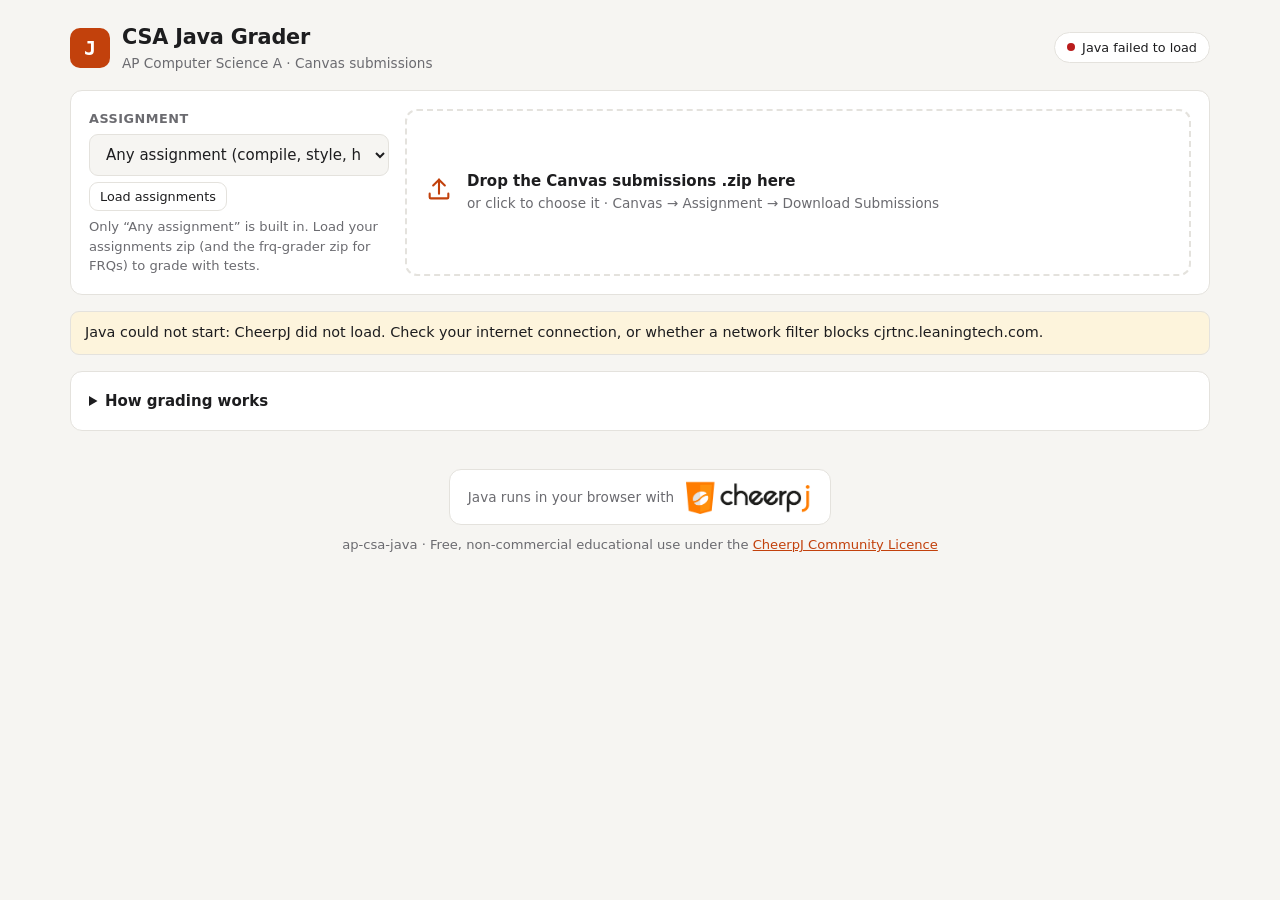
<file: index.html>
<!doctype html>
<html lang="en">
<head>
  <meta charset="utf-8">
  <meta name="viewport" content="width=device-width, initial-scale=1">
  <title>CSA Java Grader</title>
  <meta name="description" content="Grades AP CSA Java submissions from a Canvas zip: compiles, runs, and checks style in the browser.">
  <link rel="icon" href="data:image/svg+xml,<svg xmlns='http://www.w3.org/2000/svg' viewBox='0 0 32 32'><rect width='32' height='32' rx='7' fill='%23c2410c'/><text x='16' y='22' font-size='16' text-anchor='middle' fill='white' font-family='monospace' font-weight='700'>J</text></svg>">
  <link rel="stylesheet" href="css/style.css">
  <!-- CheerpJ: Java in the browser (Community Licence, see footer) -->
  <script src="https://cjrtnc.leaningtech.com/4.3/loader.js"></script>
  <script src="js/vendor/jszip.min.js"></script>
  <script src="js/vendor/jspdf.umd.min.js"></script>
</head>
<body>
  <header class="topbar">
    <div class="brand">
      <span class="brand-mark">J</span>
      <div>
        <h1>CSA Java Grader</h1>
        <p class="sub">AP Computer Science A · Canvas submissions</p>
      </div>
    </div>
    <div id="javaStatus" class="pill pill-wait" role="status">Java: starting…</div>
  </header>

  <main>
    <section class="setup card">
      <div class="field">
        <label for="specSelect">Assignment</label>
        <select id="specSelect"></select>
        <div class="spec-source">
          <button id="loadSpecsBtn" class="btn btn-small" type="button" title="Choose the zip of your private assignments repository (GitHub: Code → Download ZIP)">Load assignments</button>
          <span id="specSourceText" class="muted small"></span>
          <button id="clearSpecsBtn" class="btn btn-small btn-quiet" type="button" hidden>Remove</button>
          <input id="specFileInput" type="file" accept=".zip,.js" multiple hidden>
        </div>
      </div>

      <div id="dropZone" class="drop" tabindex="0" role="button" aria-label="Choose a Canvas submissions zip">
        <input id="fileInput" type="file" accept=".zip" hidden>
        <div class="drop-icon" aria-hidden="true">
          <svg viewBox="0 0 24 24" width="28" height="28" fill="none" stroke="currentColor" stroke-width="1.8" stroke-linecap="round" stroke-linejoin="round"><path d="M12 16V4"/><path d="m7 9 5-5 5 5"/><path d="M4 16v3a1 1 0 0 0 1 1h14a1 1 0 0 0 1-1v-3"/></svg>
        </div>
        <div>
          <strong>Drop the Canvas submissions .zip here</strong>
          <span class="muted">or click to choose it · Canvas → Assignment → Download Submissions</span>
        </div>
      </div>

      <div id="zipInfo" class="zip-info" hidden></div>
    </section>

    <div id="banner" class="banner" role="alert" hidden></div>

    <section id="resultsCard" class="card" hidden>
      <div class="results-head">
        <div>
          <h2 id="resultsTitle">Results</h2>
          <p id="progressText" class="muted"></p>
        </div>
        <div class="actions">
          <button id="gradeBtn" class="btn btn-primary" type="button">Grade all</button>
          <button id="printBtn" class="btn" type="button" disabled title="One PDF, two pages per student — print double-sided">Print correction sheets</button>
          <button id="summaryBtn" class="btn" type="button" disabled title="For you: every student's scores and the most common mistakes, in one PDF">Class summary (PDF)</button>
          <button id="emailBtn" class="btn" type="button" disabled title="Send each student their feedback and correction sheet">Email students</button>
          <button id="canvasBtn" class="btn" type="button" disabled title="A CSV for Canvas → Grades → Import, built from your gradebook export">Canvas grades</button>
          <button id="exportBtn" class="btn" type="button" disabled>Export CSV</button>
          <button id="clearBtn" class="btn btn-quiet" type="button" title="Forget saved results for this zip">Clear saved</button>
        </div>
      </div>
      <div class="progress" aria-hidden="true"><div id="progressBar"></div></div>

      <div class="table-wrap">
        <table class="results">
          <thead>
            <tr>
              <th class="col-student">Student</th>
              <th title="Program compiles and runs; output matches expected results">Compilation<br>&amp; Output</th>
              <th title="Comments, naming, indentation (Oracle code conventions)">Documentation<br>&amp; Style</th>
              <th title="Required .java file(s) and test cases submitted">Submission</th>
              <th title="Block comment header">Header</th>
              <th>Suggested</th>
              <th>Final</th>
              <th class="col-open"><span class="sr-only">Details</span></th>
            </tr>
          </thead>
          <tbody id="resultsBody"></tbody>
        </table>
      </div>
    </section>

    <section class="card help">
      <details>
        <summary>How grading works</summary>
        <ul>
          <li><b>Compilation &amp; Output</b> — compiled as Java 8, the course version. If it only compiles as Java 17 (it used <code>var</code>, records, switch arrows…), it's graded as Java 17 with no penalty and marked <b>JAVA 17</b>, and the newer features are listed for the student. The assignment's checks run against the code and against scripted runs where the grader types the answers. A problem that repeats across runs counts once. Doesn't compile → 2 (≤ 2 errors) or 1.</li>
          <li><b>Documentation &amp; Style</b> — Oracle code conventions. Each <i>type</i> of mistake counts once; the student sees every line where it happened. The header is not style-checked.</li>
          <li><b>Submission</b> — a .java file plus a test cases document, a screenshot, or a comment in the code labeled <code>TEST CASE 1:</code>, <code>TEST CASE 2:</code>… The grader only confirms they exist; you still read them.</li>
          <li><b>Header</b> — −1 if missing or any field is blank or still a placeholder like <code>[Your Full Name]</code>. Partner is optional (None, N/A or blank are fine).</li>
          <li><b>Suggested</b> — average of the three columns, never above Compilation &amp; Output, then the grading-note caps and the header deduction. Type in <b>Final</b> to override.</li>
          <li><b>Correction sheets</b> — a printable PDF for each student (at most two pages) with the suggested score, a numbered fix list and the style notes. <b>Print correction sheets</b> makes one PDF for the whole class, two pages per student, so printing double-sided gives one sheet of paper each.</li>
          <li><b>Class summary</b> — a PDF for you, not the students: the class average and score spread, every student's three columns, header deduction, suggested and final score, and the most common program and style mistakes with who made them. Save one after each grading run as a record.</li>
          <li><b>Assignments</b> — only “Any assignment” is built in. Your assignment files live in your private repository: download it as a zip (Code → Download ZIP) and click <b>Load assignments</b>. They're kept in this browser only; load the zip again after editing an assignment or on another computer. For <b>FRQs</b>, load the frq-grader repository's zip the same way; the FRQs are added to the list.</li>
          <li><b>Email students</b> — sends each student their feedback and correction sheet through your own Google Apps Script mailer (set up once; see EMAIL-SETUP.md). Load a Canvas gradebook export as the roster so each student is matched to an email address by Canvas ID. A test run sends to you first, and the mailer's sent log stops a student from getting the same assignment twice.</li>
          <li><b>Canvas grades</b> — makes a CSV for Canvas → Grades → Import. Load your gradebook export (Grades → Export → Export Current Gradebook View) and pick the assignment column; names, IDs, SIS IDs and sections are copied from it, and the column keeps its Canvas ID so the existing assignment is updated. Only graded students are in the file, using the Final score. If the Canvas assignment is worth more than the grader's 5 points, you can scale the scores to it. Canvas shows every change for you to approve before it saves.</li>
          <li>Everything runs in this browser tab. Student code is never uploaded anywhere, except in the emails you choose to send. Results are saved in this browser so a reload picks up where it left off.</li>
        </ul>
      </details>
    </section>
  </main>

  <footer class="site-footer">
    <a href="https://cheerpj.com" target="_blank" rel="noopener" class="cheerpj-badge" aria-label="Powered by CheerpJ">
      <span class="muted">Java runs in your browser with</span>
      <img src="assets/cheerpj-logo.png" alt="CheerpJ" width="150" height="41">
    </a>
    <p class="muted small">ap-csa-java · Free, non-commercial educational use under the <a href="https://cheerpj.com/licensing" target="_blank" rel="noopener">CheerpJ Community Licence</a></p>
  </footer>

  <dialog id="emailDialog" class="email-dialog" aria-labelledby="emailTitle">
    <div class="em-head">
      <h2 id="emailTitle">Email students</h2>
      <button id="emailClose" class="btn btn-quiet" type="button" aria-label="Close">✕</button>
    </div>

    <div class="em-settings">
      <label>Mailer URL
        <input id="mailerUrl" name="mailer-url" type="url" placeholder="https://script.google.com/macros/s/…/exec" autocomplete="off" spellcheck="false">
      </label>
      <label>Mailer key
        <input id="mailerKey" name="mailer-key" type="password" placeholder="Kept for this tab only" autocomplete="new-password">
      </label>
      <div class="em-inline">
        <button id="mailerPing" class="btn btn-small" type="button">Test connection</button>
        <span id="mailerPingText" class="muted small"></span>
      </div>
      <div class="em-inline">
        <button id="rosterBtn" class="btn btn-small" type="button" title="Canvas → Grades → Export → Export Current Gradebook View">Load roster</button>
        <span id="rosterText" class="muted small"></span>
        <button id="rosterClear" class="btn btn-small btn-quiet" type="button" hidden>Remove</button>
        <input id="rosterInput" type="file" accept=".csv" hidden>
      </div>
    </div>

    <p class="muted small em-course-note">One mailer serves both AP CSA and AP CSP. Emails from this grader are tagged <strong id="emailCourse">[AP CSA]</strong> in the subject.
      Students who turned in no <code>.java</code> file get a short “please resubmit” email; roster students with <strong>no submission</strong> are listed at the bottom, unchecked, so you can tick the ones to remind.</p>

    <div class="em-options">
      <label class="em-check em-test"><input id="emailTest" type="checkbox" checked> Test run: send to me, not the students</label>
      <label class="em-check"><input id="emailAttach" type="checkbox" checked> Attach the correction sheet (PDF)</label>
    </div>

    <div class="em-table-wrap">
      <table class="em-table">
        <thead><tr>
          <th><input id="emailAll" type="checkbox" aria-label="Select all"></th>
          <th>Student</th><th>Email</th><th>Score</th><th>Status</th>
        </tr></thead>
        <tbody id="emailBody"></tbody>
      </table>
    </div>

    <p id="emailNote" class="em-note" role="status"></p>
    <div class="em-foot">
      <span id="emailCount" class="muted small"></span>
      <span>
        <button id="emailStop" class="btn" type="button" hidden>Stop</button>
        <button id="emailSend" class="btn btn-primary" type="button" disabled>Send</button>
      </span>
    </div>
  </dialog>

  <dialog id="canvasDialog" class="email-dialog" aria-labelledby="canvasTitle">
    <div class="em-head">
      <h2 id="canvasTitle">Canvas grades</h2>
      <button id="canvasClose" class="btn btn-quiet" type="button" aria-label="Close">✕</button>
    </div>

    <div class="em-settings">
      <div class="em-inline">
        <button id="cgRosterBtn" class="btn btn-small" type="button" title="Canvas → Grades → Export → Export Current Gradebook View">Load gradebook</button>
        <span id="cgRosterText" class="muted small"></span>
        <input id="cgRosterInput" type="file" accept=".csv" hidden>
      </div>
      <label class="cg-wide">Canvas assignment column
        <select id="cgAssignment" class="select"></select>
      </label>
      <label id="cgNewWrap" class="cg-wide" hidden>New assignment name
        <input id="cgNewName" type="text" autocomplete="off">
      </label>
    </div>

    <div id="cgScaleWrap" class="em-options" hidden>
      <label class="em-check"><input id="cgScale" type="checkbox"> <span id="cgScaleText"></span></label>
    </div>

    <div class="em-table-wrap">
      <table class="em-table">
        <thead><tr><th>Student</th><th>Section</th><th>Final</th><th>To Canvas</th><th>Status</th></tr></thead>
        <tbody id="cgBody"></tbody>
      </table>
    </div>

    <p id="cgNote" class="em-note" role="status"></p>
    <div class="em-foot">
      <span id="cgCount" class="muted small"></span>
      <button id="cgDownload" class="btn btn-primary" type="button" disabled>Download CSV</button>
    </div>
  </dialog>

  <!-- CheerpJ writes anything Java prints here; the grader reads it when something goes wrong -->
  <pre id="console" hidden></pre>
  <script type="module" src="js/app.js"></script>
</body>
</html>
</file>
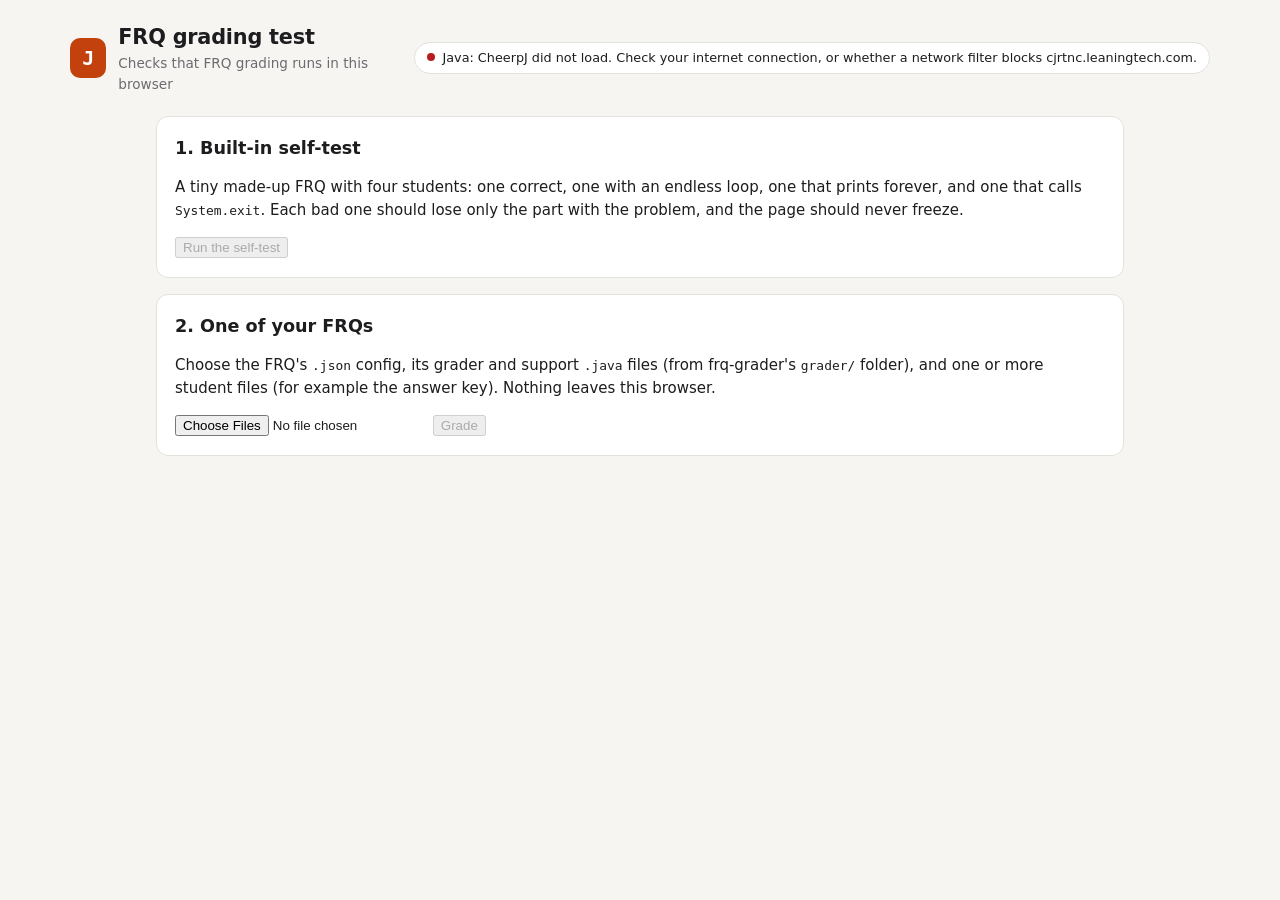
<file: frq-test.html>
<!doctype html>
<html lang="en">
<head>
  <meta charset="utf-8">
  <meta name="viewport" content="width=device-width, initial-scale=1">
  <meta name="robots" content="noindex">
  <title>FRQ grading test</title>
  <link rel="stylesheet" href="css/style.css">
  <script src="https://cjrtnc.leaningtech.com/4.3/loader.js"></script>
  <style>
    main { max-width: 1000px; margin: 0 auto; padding: 16px; }
    table { width: 100%; border-collapse: collapse; margin: 8px 0 16px; font-size: 14px; }
    th, td { text-align: left; padding: 5px 8px; border-bottom: 1px solid #ddd; vertical-align: top; }
    .ok { color: #1e7b45; font-weight: 700; } .no { color: #b42318; font-weight: 700; }
    pre.out { white-space: pre-wrap; background: #f5f6f8; padding: 8px; font-size: 12px; }
  </style>
</head>
<body>
  <header class="topbar">
    <div class="brand"><span class="brand-mark">J</span><div><h1>FRQ grading test</h1><p class="sub">Checks that FRQ grading runs in this browser</p></div></div>
    <div id="javaStatus" class="pill pill-wait" role="status">Java: starting…</div>
  </header>
  <main>
    <section class="card">
      <h2>1. Built-in self-test</h2>
      <p>A tiny made-up FRQ with four students: one correct, one with an endless loop, one that prints forever, and one that calls
        <code>System.exit</code>. Each bad one should lose only the part with the problem, and the page should never freeze.</p>
      <button id="selfTest" disabled>Run the self-test</button>
      <div id="selfOut"></div>
    </section>
    <section class="card">
      <h2>2. One of your FRQs</h2>
      <p>Choose the FRQ's <code>.json</code> config, its grader and support <code>.java</code> files (from frq-grader's <code>grader/</code> folder),
        and one or more student files (for example the answer key). Nothing leaves this browser.</p>
      <input type="file" id="files" multiple accept=".json,.java">
      <button id="runMine" disabled>Grade</button>
      <div id="mineOut"></div>
    </section>
    <p class="sub" id="ver"></p>
  </main>
  <pre id="console" hidden></pre>

<script type="module">
import { startJava, compileStudent, compileDriver, runStudent, harnessVersion } from './js/runner.js';
import { gradeFrq, pointIds } from './js/frq.js';
const $ = (s) => document.querySelector(s);
const java = { compileStudent, compileDriver, runStudent };
const esc = (s) => String(s).replace(/[&<>]/g, (c) => ({ '&': '&amp;', '<': '&lt;', '>': '&gt;' }[c]));

function table(rows, cfg) {
  const ids = pointIds(cfg);
  let h = `<table><tr><th>Student</th><th>Total</th><th>Flags</th>${ids.map((i) => `<th>${esc(i)}</th>`).join('')}<th>Time</th></tr>`;
  for (const { name, r, ms } of rows) {
    h += `<tr><td>${esc(name)}</td><td>${r.total}</td><td>${esc(r.flags.join(', ') || '-')}</td>`
      + ids.map((i) => `<td class="${r.points[i][0] ? 'ok' : 'no'}" title="${esc(r.points[i][1])}">${r.points[i][0] ? '✓' : '✗'}</td>`).join('')
      + `<td>${(ms / 1000).toFixed(1)} s</td></tr>`;
    const lost = ids.filter((i) => !r.points[i][0]);
    if (lost.length || r.compileOutput) {
      h += `<tr><td></td><td colspan="${ids.length + 3}"><pre class="out">${esc(lost.map((i) => `${i}: ${r.points[i][1]}`).join('\n') + (r.compileOutput ? '\n' + r.compileOutput : ''))}</pre></td></tr>`;
    }
  }
  return h + '</table>';
}

async function gradeAll(frq, students, out) {
  const rows = [];
  for (const [name, src] of students) {
    out.innerHTML = table(rows, frq.cfg) + `<p>Grading ${esc(name)}…</p>`;
    const t = performance.now();
    rows.push({ name, r: await gradeFrq(java, frq, src), ms: performance.now() - t });
  }
  out.innerHTML = table(rows, frq.cfg);
  return rows;
}

// ---------- 1. built-in self-test: a made-up FRQ ----------
const CFG = { title: 'Self-test: Counter', student_class: 'Counter', grader_class: 'CounterGrader', grader_files: ['CounterGrader.java'],
  require_header: false, parts: [{ name: 'Part (a) sumTo', points: [{ id: 'A1' }, { id: 'A2' }] }, { name: 'Part (b) countEven', points: [{ id: 'B1' }] }] };
const GRADER = `public class CounterGrader extends FrqHarness {
  public static void main(String[] args) { new CounterGrader().runAll(); }
  protected void defineChecks() {
    point("A1"); test("sumTo(4)", () -> expectEquals(10, Counter.sumTo(4), "sumTo(4)"));
    point("A2"); test("sumTo(0)", () -> expectEquals(0, Counter.sumTo(0), "sumTo(0)"));
                 test("sumTo(100)", () -> expectEquals(5050, Counter.sumTo(100), "sumTo(100)"));
    point("B1"); test("countEven({1,2,4})", () -> expectEquals(2, Counter.countEven(new int[] {1, 2, 4}), "countEven"));
  }
}`;
const A_OK = 'public static int sumTo(int n) { int s = 0; for (int i = 1; i <= n; i++) { s += i; } return s; }';
const B_OK = 'public static int countEven(int[] a) { int c = 0; for (int x : a) { if (x % 2 == 0) { c++; } } return c; }';
const cls = (a, b) => `public class Counter {\n  ${a}\n  ${b}\n}\n`;
const SELF = [
  ['correct (should be 3/3)', cls(A_OK, B_OK)],
  ['endless loop in (a) (should lose A1, A2 only)', cls('public static int sumTo(int n) { int s = 0; int i = 1; while (i <= n) { s += i; } return s; }', B_OK)],
  ['prints forever in (b) (should lose B1 only)', cls(A_OK, 'public static int countEven(int[] a) { while (a != null) { System.out.println("counting"); } return 0; }')],
  ['System.exit in (b) (should lose B1 only)', cls(A_OK, 'public static int countEven(int[] a) { if (a != null) { System.exit(0); } return 0; }')],
];
$('#selfTest').onclick = async () => {
  $('#selfTest').disabled = true;
  const rows = await gradeAll({ cfg: CFG, graderFiles: { 'CounterGrader.java': GRADER }, supportFiles: {} }, SELF, $('#selfOut'));
  const want = [[1, 1, 1], [0, 0, 1], [1, 1, 0], [1, 1, 0]];
  const pass = rows.every((row, i) => ['A1', 'A2', 'B1'].every((id, j) => row.r.points[id][0] === want[i][j]));
  $('#selfOut').insertAdjacentHTML('beforeend', pass ? '<p class="ok">Self-test passed: FRQ grading works in this browser.</p>'
    : '<p class="no">Self-test did not give the expected scores. Take a screenshot of this page.</p>');
  $('#selfTest').disabled = false;
};

// ---------- 2. teacher's own FRQ files ----------
$('#runMine').onclick = async () => {
  const files = [...$('#files').files];
  const texts = Object.fromEntries(await Promise.all(files.map(async (f) => [f.name, await f.text()])));
  const cfgName = Object.keys(texts).find((n) => n.endsWith('.json'));
  if (!cfgName) { $('#mineOut').innerHTML = '<p class="no">Choose the FRQ\'s .json config too.</p>'; return; }
  const cfg = JSON.parse(texts[cfgName]);
  const pick = (names) => Object.fromEntries((names || []).filter((n) => texts[n]).map((n) => [n, texts[n]]));
  const graderFiles = pick(cfg.grader_files), supportFiles = pick(cfg.support_files);
  const missing = (cfg.grader_files || []).filter((n) => n !== 'FrqHarness.java' && !texts[n]).concat((cfg.support_files || []).filter((n) => !texts[n]));
  if (missing.length) { $('#mineOut').innerHTML = `<p class="no">Also choose: ${esc(missing.join(', '))}</p>`; return; }
  const used = new Set([cfgName, ...(cfg.grader_files || []), ...(cfg.support_files || [])]);
  const students = Object.entries(texts).filter(([n]) => n.endsWith('.java') && !used.has(n));
  if (!students.length) { $('#mineOut').innerHTML = '<p class="no">Choose at least one student file.</p>'; return; }
  $('#runMine').disabled = true;
  await gradeAll({ cfg, graderFiles, supportFiles }, students, $('#mineOut'));
  $('#runMine').disabled = false;
};

startJava((s) => { $('#javaStatus').textContent = 'Java: ' + s; })
  .then(() => {
    $('#javaStatus').className = 'pill pill-ok';
    $('#selfTest').disabled = false; $('#runMine').disabled = false;
    $('#ver').textContent = 'Grader harness: ' + (harnessVersion || '(slow mode)');
    if (!/FRQ harness/.test(harnessVersion)) $('#ver').textContent += ' — this is an old cached copy. Reload with Cmd+Shift+R (Ctrl+Shift+R on Windows).';
  })
  .catch((e) => { $('#javaStatus').className = 'pill pill-bad'; $('#javaStatus').textContent = 'Java: ' + e.message; });
</script>
</body>
</html>
</file>
<file: css/style.css>
/* CSA Java Grader */
:root {
  --bg: #f6f5f2;
  --card: #ffffff;
  --ink: #1d1d1f;
  --muted: #6b6b70;
  --line: #e4e2dd;
  --accent: #c2410c;
  --accent-ink: #ffffff;
  --accent-soft: #fff1e8;
  --s5: #15803d; --s5-bg: #e8f6ec;
  --s4: #0f766e; --s4-bg: #e3f4f2;
  --s3: #a16207; --s3-bg: #fdf4dc;
  --s2: #b91c1c; --s2-bg: #fdecec;
  --code-bg: #f2f1ee;
  --radius: 12px;
  --mono: ui-monospace, "SF Mono", "Cascadia Code", Consolas, monospace;
  color-scheme: light;
}
@media (prefers-color-scheme: dark) {
  :root:not([data-theme="light"]) {
    --bg: #141416; --card: #1d1d20; --ink: #ececee; --muted: #9a9aa2; --line: #2e2e33;
    --accent: #fb923c; --accent-ink: #1a0d04; --accent-soft: #2b1a10;
    --s5: #4ade80; --s5-bg: #12291a; --s4: #2dd4bf; --s4-bg: #0f2725;
    --s3: #facc15; --s3-bg: #2a2410; --s2: #f87171; --s2-bg: #2e1414;
    --code-bg: #26262a;
    color-scheme: dark;
  }
}

* { box-sizing: border-box; }
body {
  margin: 0;
  background: var(--bg);
  color: var(--ink);
  font: 15px/1.5 system-ui, -apple-system, "Segoe UI", Roboto, sans-serif;
}
a { color: var(--accent); }
code, pre { font-family: var(--mono); font-size: 0.86em; }
.muted { color: var(--muted); }
.small { font-size: 0.82rem; }
.sr-only { position: absolute; width: 1px; height: 1px; overflow: hidden; clip: rect(0 0 0 0); }

/* ---------- top bar ---------- */
.topbar {
  display: flex; align-items: center; justify-content: space-between; gap: 16px;
  max-width: 1180px; margin: 0 auto; padding: 22px 20px 6px;
}
.brand { display: flex; align-items: center; gap: 12px; }
.brand-mark {
  width: 40px; height: 40px; border-radius: 10px; display: grid; place-items: center;
  background: var(--accent); color: var(--accent-ink); font: 700 20px var(--mono);
}
h1 { font-size: 1.3rem; margin: 0; letter-spacing: -0.01em; }
h2 { font-size: 1.1rem; margin: 0; }
.sub { margin: 0; color: var(--muted); font-size: 0.85rem; }
.pill {
  font-size: 0.8rem; padding: 5px 12px; border-radius: 999px; white-space: nowrap;
  border: 1px solid var(--line); background: var(--card);
}
.pill-wait::before, .pill-ok::before, .pill-bad::before {
  content: ""; display: inline-block; width: 8px; height: 8px; border-radius: 50%; margin-right: 7px;
  vertical-align: 1px;
}
.pill-wait::before { background: var(--s3); animation: pulse 1.2s infinite; }
.pill-ok::before { background: var(--s5); }
.pill-bad::before { background: var(--s2); }
@keyframes pulse { 50% { opacity: 0.3; } }

main { max-width: 1180px; margin: 0 auto; padding: 10px 20px 20px; display: grid; gap: 16px; }
main > *, .setup > * { min-width: 0; }
.card { background: var(--card); border: 1px solid var(--line); border-radius: var(--radius); padding: 18px; }

/* ---------- setup ---------- */
.setup { display: grid; grid-template-columns: minmax(220px, 300px) 1fr; gap: 16px; align-items: stretch; }
.field { display: flex; flex-direction: column; gap: 6px; }
.spec-source { display: flex; flex-wrap: wrap; align-items: center; gap: 6px 10px; }
.field label { font-size: 0.8rem; font-weight: 600; color: var(--muted); text-transform: uppercase; letter-spacing: 0.04em; }
select {
  font: inherit; padding: 10px 12px; border-radius: 9px; border: 1px solid var(--line);
  background: var(--bg); color: var(--ink);
}
.drop {
  display: flex; align-items: center; gap: 14px; padding: 16px 18px; cursor: pointer;
  border: 2px dashed var(--line); border-radius: var(--radius); transition: border-color .15s, background .15s;
}
.drop:hover, .drop:focus-visible, .drop.over { border-color: var(--accent); background: var(--accent-soft); outline: none; }
.drop strong { display: block; }
.drop .muted { font-size: 0.85rem; }
.drop-icon { color: var(--accent); flex: none; }
.zip-info { grid-column: 1 / -1; font-size: 0.9rem; color: var(--muted); }

/* ---------- results ---------- */
.results-head { display: flex; justify-content: space-between; align-items: flex-start; gap: 12px; flex-wrap: wrap; }
.results-head p { margin: 2px 0 0; font-size: 0.88rem; }
.actions { display: flex; gap: 8px; flex-wrap: wrap; }
.btn {
  font: inherit; font-size: 0.9rem; padding: 8px 14px; border-radius: 9px; cursor: pointer;
  border: 1px solid var(--line); background: var(--card); color: var(--ink);
}
.btn:hover:not(:disabled) { border-color: var(--accent); }
.btn:disabled { opacity: 0.45; cursor: default; }
.btn-primary { background: var(--accent); color: var(--accent-ink); border-color: var(--accent); font-weight: 600; }
.btn-quiet { border-color: transparent; color: var(--muted); }
.btn-small { font-size: 0.8rem; padding: 4px 10px; }

.progress { height: 4px; background: var(--line); border-radius: 4px; margin: 14px 0 4px; overflow: hidden; }
.progress div { height: 100%; width: 0; background: var(--accent); transition: width .3s; }
.banner {
  margin: 0; padding: 10px 14px; border-radius: 9px; font-size: 0.9rem;
  background: var(--s3-bg); color: var(--ink); border: 1px solid var(--line);
}

.table-wrap { overflow-x: auto; margin-top: 10px; position: relative; }
table.results { width: 100%; border-collapse: collapse; min-width: 760px; }
.results th {
  text-align: center; font-size: 0.74rem; font-weight: 600; color: var(--muted); text-transform: uppercase;
  letter-spacing: 0.03em; padding: 8px 6px; border-bottom: 1px solid var(--line); line-height: 1.25;
}
.results th.col-student { text-align: left; }
.results td { padding: 10px 6px; border-bottom: 1px solid var(--line); text-align: center; vertical-align: middle; }
.results td.student { text-align: left; }
.student-name { font-weight: 600; }
.student-files { font-size: 0.78rem; color: var(--muted); }
.badge { font-size: 0.68rem; font-weight: 700; padding: 1px 6px; border-radius: 4px; margin-left: 6px; vertical-align: 1px; }
.badge-late { background: var(--s3-bg); color: var(--s3); }
.badge-stuck { background: var(--s2-bg); color: var(--s2); }
.badge-newer { background: var(--s4-bg); color: var(--s4); }
.newer-note { margin: 8px 0 0; padding: 8px 10px; border-radius: 8px; background: var(--s4-bg); font-size: 0.9em; }
.newer-note ul { margin: 4px 0 0; padding-left: 1.2em; }

.score {
  display: inline-grid; place-items: center; min-width: 34px; height: 30px; padding: 0 8px; border-radius: 8px;
  font-weight: 700; font-variant-numeric: tabular-nums;
}
.sc-5 { background: var(--s5-bg); color: var(--s5); }
.sc-4 { background: var(--s4-bg); color: var(--s4); }
.sc-3 { background: var(--s3-bg); color: var(--s3); }
.sc-2, .sc-1, .sc-0 { background: var(--s2-bg); color: var(--s2); }
.sc-none { color: var(--muted); }
.score-big { min-width: 40px; height: 34px; font-size: 1.05rem; outline: 2px solid currentColor; outline-offset: -2px; }
.hdr-ok { color: var(--s5); font-weight: 600; font-size: 0.85rem; }
.hdr-bad { color: var(--s2); font-weight: 700; }
.final-input {
  width: 54px; font: inherit; font-weight: 700; text-align: center; padding: 5px; border-radius: 8px;
  border: 1px solid var(--line); background: var(--bg); color: var(--ink);
}
.final-input.overridden { border-color: var(--accent); }
.open-btn { background: none; border: 1px solid var(--line); border-radius: 8px; cursor: pointer; color: var(--ink); width: 32px; height: 30px; }
.open-btn[aria-expanded="true"] { background: var(--accent-soft); border-color: var(--accent); }
.status-cell { color: var(--muted); font-size: 0.85rem; }
.spinner { display: inline-block; width: 14px; height: 14px; border: 2px solid var(--line); border-top-color: var(--accent); border-radius: 50%; animation: spin .8s linear infinite; vertical-align: -2px; margin-right: 6px; }
@keyframes spin { to { transform: rotate(360deg); } }

/* ---------- details ---------- */
tr.details > td { text-align: left; background: var(--bg); padding: 16px; }
.detail-grid { display: grid; grid-template-columns: repeat(3, minmax(0, 1fr)); gap: 14px; }
.detail-box { background: var(--card); border: 1px solid var(--line); border-radius: 10px; padding: 12px 14px; min-width: 0; }
.detail-box h3 { font-size: 0.8rem; text-transform: uppercase; letter-spacing: 0.04em; color: var(--muted); margin: 0 0 8px; }
.detail-box h4 { font-size: 0.85rem; margin: 12px 0 4px; }
.checks { list-style: none; margin: 0; padding: 0; font-size: 0.86rem; }
.checks li { padding: 3px 0 3px 22px; position: relative; }
.checks li::before { position: absolute; left: 0; font-weight: 700; }
.checks li.pass::before { content: "✓"; color: var(--s5); }
.checks li.fail::before { content: "✗"; color: var(--s2); }
.checks li.skip::before { content: "–"; color: var(--muted); }
.checks .why { display: block; color: var(--muted); font-size: 0.8rem; }
.issue { font-size: 0.86rem; margin: 0 0 8px; }
.issue .where { display: block; font-family: var(--mono); font-size: 0.76rem; color: var(--muted); white-space: pre-wrap; word-break: break-word; }
pre.out {
  background: var(--code-bg); border-radius: 8px; padding: 8px 10px; max-height: 220px; overflow: auto;
  white-space: pre-wrap; word-break: break-word; margin: 6px 0;
}
details.run summary { cursor: pointer; font-size: 0.82rem; color: var(--muted); }
.kv { width: 100%; font-size: 0.84rem; border-collapse: collapse; }
.kv td { text-align: left; padding: 2px 6px 2px 0; border: 0; vertical-align: top; }
.kv td:first-child { color: var(--muted); white-space: nowrap; }
.kv .blank { color: var(--s2); font-weight: 600; }
.notes { margin: 12px 0 0; padding-left: 18px; font-size: 0.84rem; color: var(--muted); }
.feedback { margin-top: 14px; }
.feedback textarea {
  width: 100%; min-height: 150px; font-family: var(--mono); font-size: 0.8rem; padding: 10px;
  border: 1px solid var(--line); border-radius: 8px; background: var(--card); color: var(--ink); resize: vertical;
}
.feedback-head { display: flex; justify-content: space-between; align-items: center; margin-bottom: 6px; }

.help summary { cursor: pointer; font-weight: 600; }
.help ul { margin: 10px 0 0; padding-left: 20px; font-size: 0.9rem; }
.help li { margin-bottom: 6px; }

/* ---------- footer ---------- */
.site-footer { text-align: center; padding: 18px 20px 36px; }
.cheerpj-badge {
  display: inline-flex; align-items: center; gap: 12px; text-decoration: none;
  background: #ffffff; border: 1px solid var(--line); border-radius: 12px; padding: 10px 18px;
}
.cheerpj-badge .muted { color: #6b6b70; font-size: 0.85rem; }
.cheerpj-badge img { display: block; height: 34px; width: auto; }
.site-footer p { margin: 10px 0 0; }

@media (max-width: 800px) {
  .setup { grid-template-columns: 1fr; }
  .detail-grid { grid-template-columns: 1fr; }
  .topbar { flex-wrap: wrap; }
}
@media (max-width: 480px) {
  main, .topbar { padding-left: 16px; padding-right: 16px; }
  .cheerpj-badge { flex-direction: column; gap: 6px; }
}

.why.hint { color: var(--accent); font-weight: 600; }

/* ---------- Email students dialog ---------- */
.btn-danger { background: var(--s2); border-color: var(--s2); color: #fff; font-weight: 600; }
.email-dialog {
  width: min(860px, calc(100vw - 32px)); max-height: calc(100vh - 32px); padding: 0;
  border: 1px solid var(--line); border-radius: var(--radius); background: var(--card); color: var(--ink);
}
.email-dialog[open] { display: flex; flex-direction: column; }
.email-dialog::backdrop { background: rgb(0 0 0 / 0.45); }
.em-head, .em-foot { display: flex; justify-content: space-between; align-items: center; gap: 10px; padding: 12px 18px; }
.em-head { border-bottom: 1px solid var(--line); }
.em-head h2 { margin: 0; font-size: 1.1rem; }
.em-foot { border-top: 1px solid var(--line); flex-wrap: wrap; }
.em-settings { display: grid; grid-template-columns: 2fr 1fr; gap: 10px 14px; padding: 14px 18px 4px; }
.em-settings label { display: flex; flex-direction: column; gap: 4px; font-size: 0.8rem; font-weight: 600; color: var(--muted); }
.em-settings input[type=url], .em-settings input[type=password] {
  font: inherit; font-size: 0.88rem; padding: 7px 9px; border: 1px solid var(--line); border-radius: 8px;
  background: var(--bg); color: var(--ink); min-width: 0;
}
.em-inline { grid-column: 1 / -1; display: flex; align-items: center; gap: 8px; flex-wrap: wrap; }
.em-course-note { margin: 0; padding: 8px 18px 0; line-height: 1.45; }
.em-options { display: flex; gap: 8px 20px; flex-wrap: wrap; padding: 10px 18px; }
.em-check { display: flex; align-items: center; gap: 6px; font-size: 0.9rem; }
.em-test { font-weight: 600; color: var(--s3); }
.em-table-wrap { overflow: auto; flex: 1; min-height: 120px; padding: 0 18px; }
.em-table { width: 100%; border-collapse: collapse; font-size: 0.88rem; }
.em-table th { position: sticky; top: 0; background: var(--card); text-align: left; font-size: 0.72rem; text-transform: uppercase; color: var(--muted); padding: 6px; border-bottom: 1px solid var(--line); }
.em-table td { padding: 7px 6px; border-bottom: 1px solid var(--line); vertical-align: top; }
.em-name { font-weight: 600; }
.em-addr { font-family: var(--mono); font-size: 0.8rem; word-break: break-all; }
.em-ok { color: var(--s5); font-weight: 600; }
.em-warn { color: var(--s3); font-weight: 600; }
.em-bad { color: var(--s2); }
.em-note { margin: 0; padding: 8px 18px 0; font-size: 0.88rem; min-height: 1.2em; }
/* ---------- Canvas grades dialog (reuses the email dialog styles) ---------- */
.cg-wide { grid-column: 1 / -1; }
.cg-wide[hidden], #cgScaleWrap[hidden] { display: none; }
.cg-wide input[type=text] { font: inherit; padding: 6px 8px; border: 1px solid var(--line); border-radius: 8px; }
.cg-skip td { color: var(--muted); }
@media (max-width: 600px) { .em-settings { grid-template-columns: 1fr; } }
</file>
